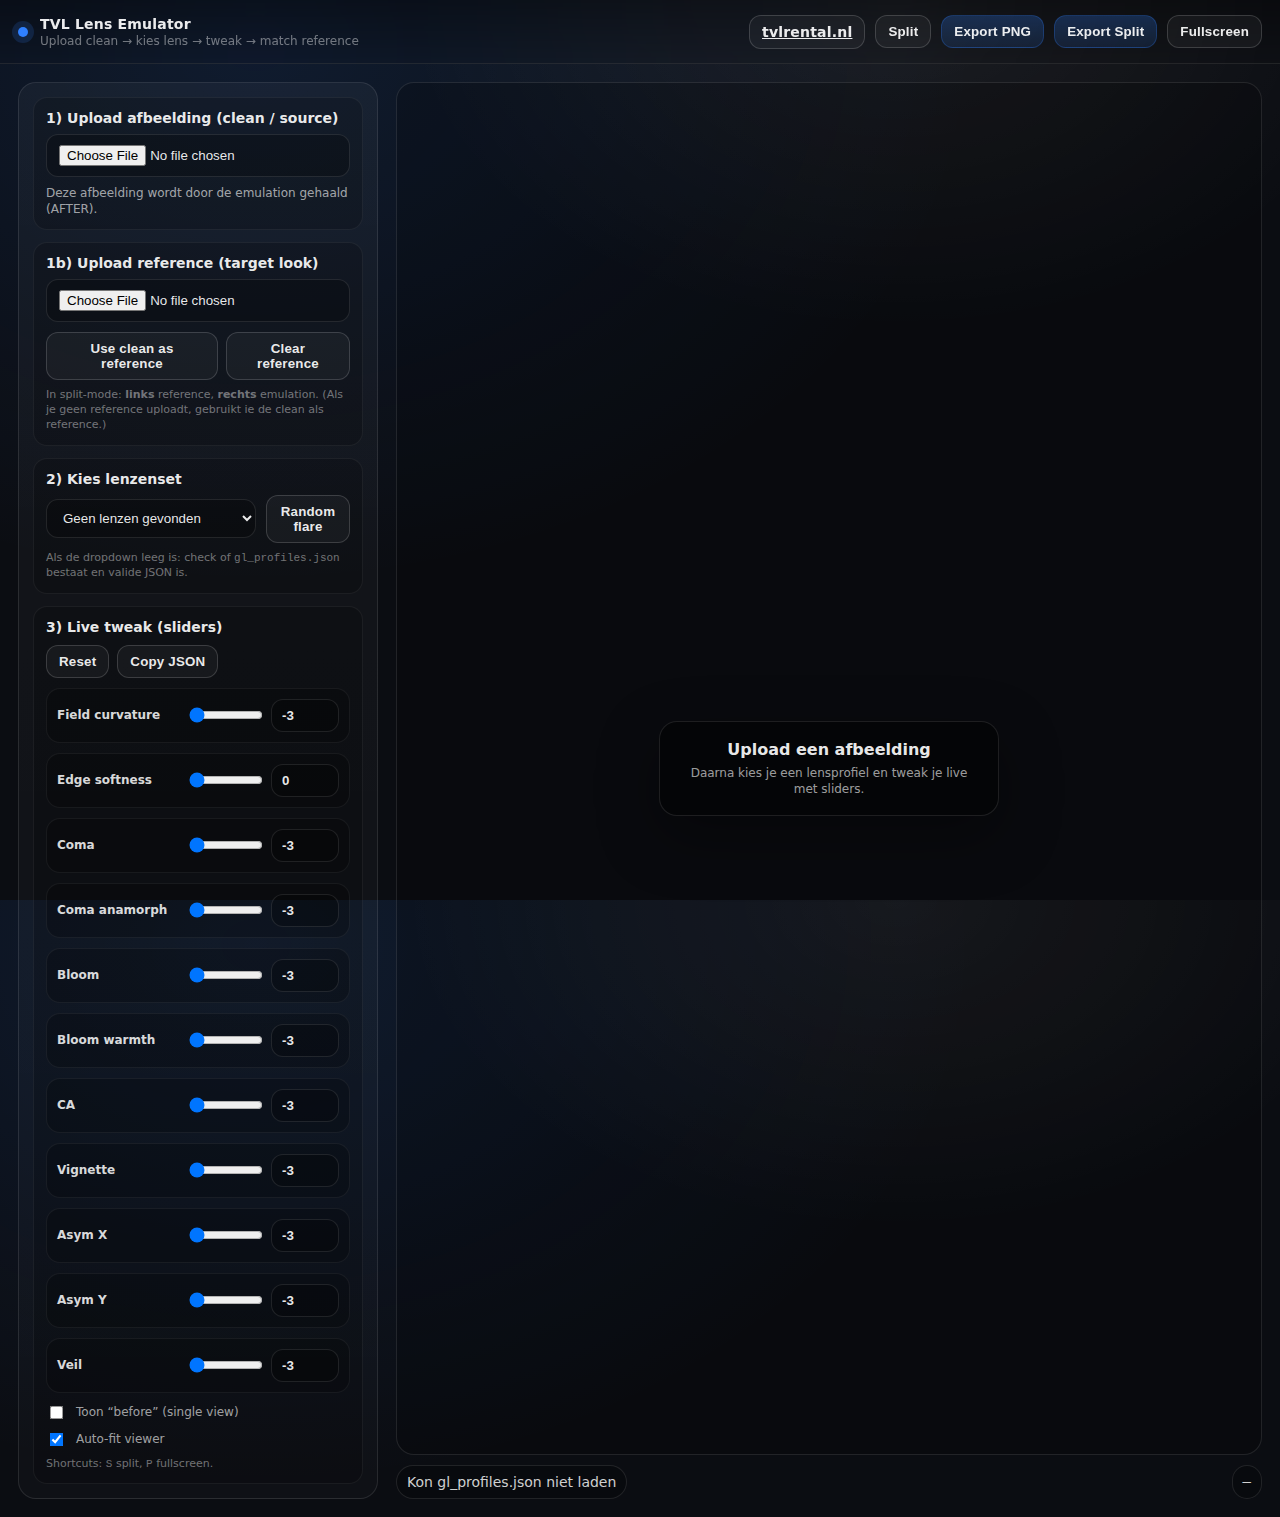
<file: index.html>
<!doctype html>
<html lang="nl">
<head>
  <meta charset="utf-8" />
  <meta name="viewport" content="width=device-width,initial-scale=1" />
  <title>TVL Lens Emulator</title>
  <link rel="stylesheet" href="styles.css" />
</head>
<body>
  <header class="topbar">
    <div class="brand">
      <div class="dot"></div>
      <div>
        <div class="title">TVL Lens Emulator</div>
        <div class="subtitle">Upload clean → kies lens → tweak → match reference</div>
      </div>
    </div>
    <div class="actions">
      <a class="btn ghost" href="https://tvlrental.nl" target="_blank" rel="noreferrer">tvlrental.nl</a>
      <button id="splitBtn" class="btn ghost" title="Split (Reference/After) (S)">Split</button>
      <button id="exportPng" class="btn">Export PNG</button>
      <button id="exportSplit" class="btn">Export Split</button>
      <button id="fullscreenBtn" class="btn ghost" title="Fullscreen (P)">Fullscreen</button>
    </div>
  </header>

  <main class="wrap">
    <section class="panel">
      <div class="block">
        <label class="label">1) Upload afbeelding (clean / source)</label>
        <input id="fileInput" type="file" accept="image/*" />
        <div class="hint">Deze afbeelding wordt door de emulation gehaald (AFTER).</div>
      </div>

      <div class="block">
        <label class="label">1b) Upload reference (target look)</label>
        <input id="refInput" type="file" accept="image/*" />
        <div class="row tinyActions">
          <button id="useCleanAsRef" class="btn ghost" title="Gebruik clean als reference">Use clean as reference</button>
          <button id="clearRef" class="btn ghost" title="Reference verwijderen">Clear reference</button>
        </div>
        <div class="hint small">In split-mode: <b>links</b> reference, <b>rechts</b> emulation. (Als je geen reference uploadt, gebruikt ie de clean als reference.)</div>
      </div>

      <div class="block">
        <label class="label">2) Kies lenzenset</label>
        <div class="row">
          <select id="presetSelect"></select>
          <button id="randomizeFlare" class="btn ghost" title="Randomiseer flare richting">Random flare</button>
        </div>
        <div class="hint small">Als de dropdown leeg is: check of <span class="mono">gl_profiles.json</span> bestaat en valide JSON is.</div>
      </div>

      <div class="block">
        <label class="label">3) Live tweak (sliders)</label>
        <div class="row tinyActions">
          <button id="resetParams" class="btn ghost" title="Reset naar preset">Reset</button>
          <button id="copyParams" class="btn ghost" title="Kopieer JSON naar klembord">Copy JSON</button>
        </div>

        <div id="paramsPanel" class="paramsPanel"></div>

        <div class="row toggles">
          <label class="toggle">
            <input id="showBefore" type="checkbox" />
            <span>Toon “before” (single view)</span>
          </label>
          <label class="toggle">
            <input id="autoFit" type="checkbox" checked />
            <span>Auto-fit viewer</span>
          </label>
        </div>

        <div class="hint small">
          Shortcuts: <span class="mono">S</span> split, <span class="mono">P</span> fullscreen.
        </div>
      </div>
    </section>

    <section class="viewer">
      <div class="viewerInner" id="viewerInner">
        <div class="stage" id="stage">
          <canvas id="canvas"></canvas>
          <canvas id="refCanvas" aria-hidden="true"></canvas>
          <div id="splitDivider" class="splitDivider" aria-hidden="true"></div>

          <div id="emptyState" class="empty">
            <div class="emptyBox">
              <div class="emptyTitle">Upload een afbeelding</div>
              <div class="emptyText">Daarna kies je een lensprofiel en tweak je live met sliders.</div>
            </div>
          </div>
        </div>
      </div>

      <div class="foot">
        <div class="pill" id="infoPill">Ready</div>
        <div class="pill mono" id="dimPill">—</div>
      </div>
    </section>
  </main>

  <script src="gl.js"></script>
  <script src="app.js"></script>
</body>
</html>
</file>
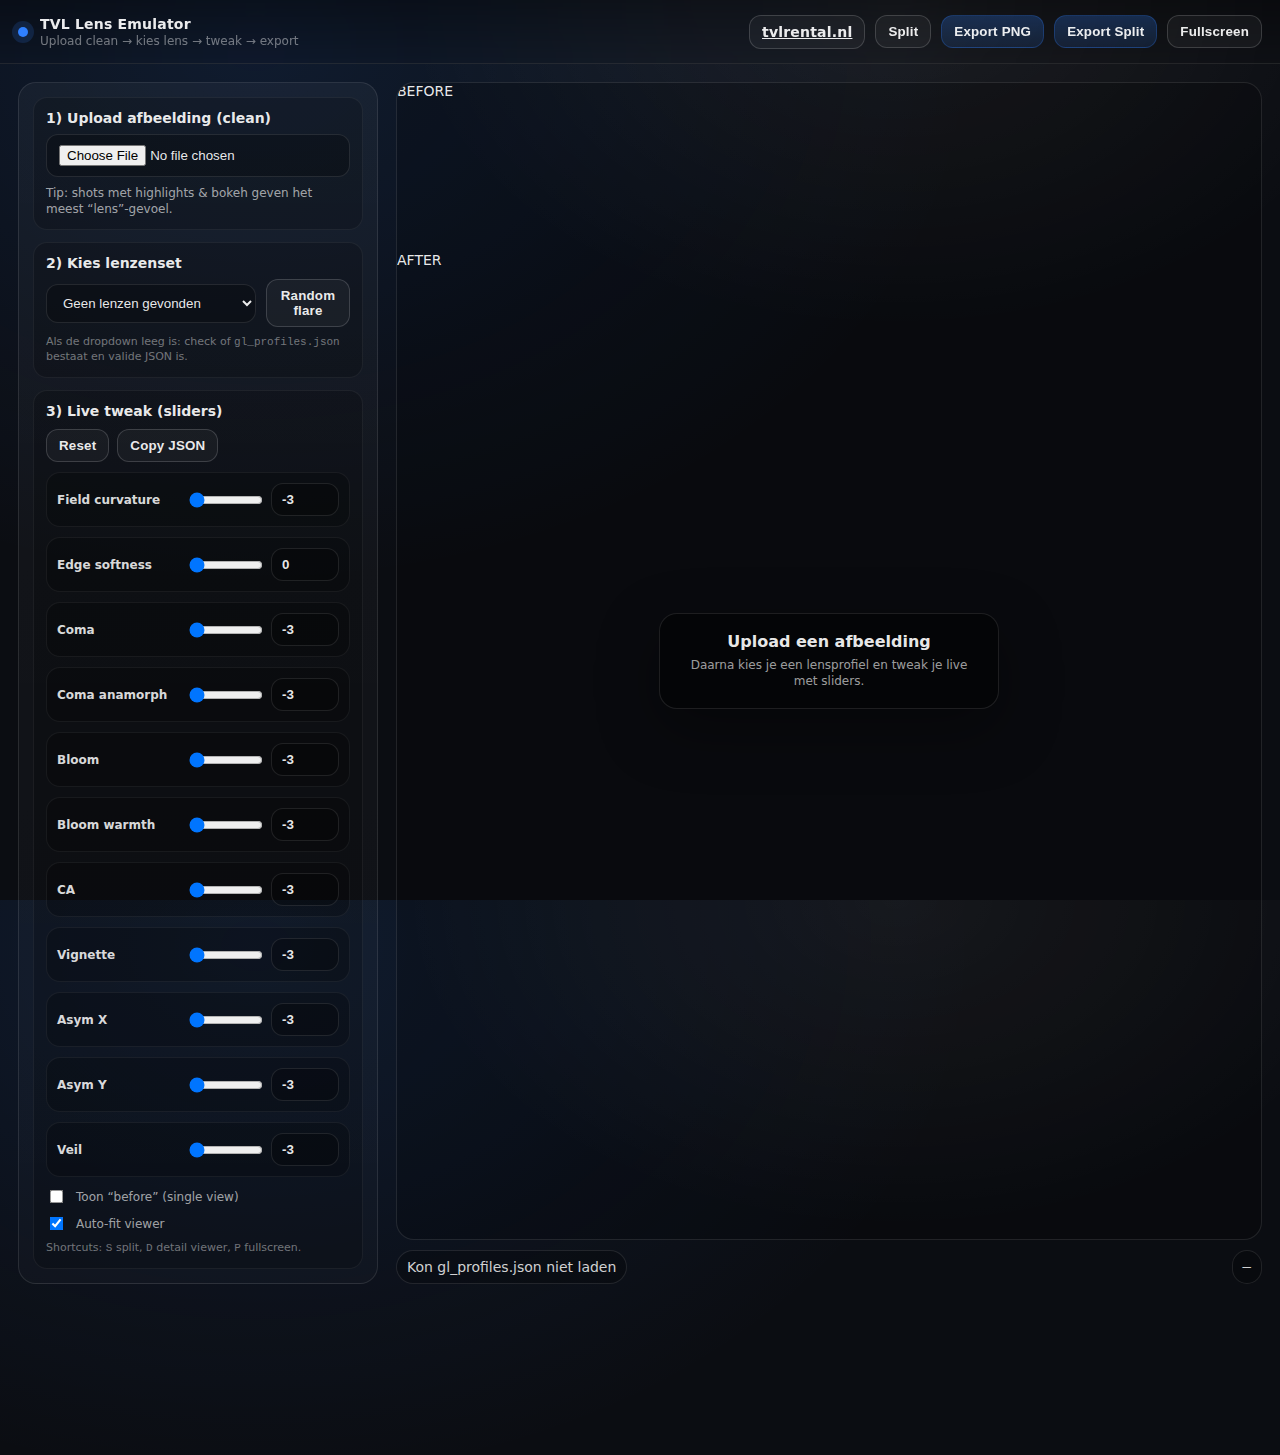
<file: index_v2.html>
<!doctype html>
<html lang="nl">
<head>
  <meta charset="utf-8" />
  <meta name="viewport" content="width=device-width,initial-scale=1" />
  <title>TVL Lens Emulator (MVP)</title>
  <link rel="stylesheet" href="styles.css" />
</head>
<body>
  <header class="topbar">
    <div class="brand">
      <div class="dot"></div>
      <div>
        <div class="title">TVL Lens Emulator</div>
        <div class="subtitle">Upload clean → kies lens → tweak → export</div>
      </div>
    </div>
    <div class="actions">
      <a class="btn ghost" href="https://tvlrental.nl" target="_blank" rel="noreferrer">tvlrental.nl</a>
      <button id="splitBtn" class="btn ghost" title="Split-screen before/after (S)">Split</button>
      <button id="exportPng" class="btn">Export PNG</button>
      <button id="exportSplit" class="btn">Export Split</button>
      <button id="fullscreenBtn" class="btn ghost">Fullscreen</button>
    </div>
  </header>

  <main class="wrap">
    <section class="panel">
      <div class="block">
        <label class="label">1) Upload afbeelding (clean)</label>
        <input id="fileInput" type="file" accept="image/*" />
        <div class="hint">Tip: shots met highlights & bokeh geven het meest “lens”-gevoel.</div>
      </div>

      <div class="block">
        <label class="label">2) Kies lenzenset</label>
        <div class="row">
          <select id="presetSelect"></select>
          <button id="randomizeFlare" class="btn ghost" title="Randomiseer flare richting">Random flare</button>
        </div>
        <div class="hint small">Als de dropdown leeg is: check of <span class="mono">gl_profiles.json</span> bestaat en valide JSON is.</div>
      </div>

      <div class="block">
        <label class="label">3) Live tweak (sliders)</label>

        <div class="row tinyActions">
          <button id="resetParams" class="btn ghost" title="Reset naar preset">Reset</button>
          <button id="copyParams" class="btn ghost" title="Kopieer JSON naar klembord">Copy JSON</button>
        </div>

        <div id="paramsPanel" class="paramsPanel"></div>

        <div class="row toggles">
          <label class="toggle">
            <input id="showBefore" type="checkbox" />
            <span>Toon “before” (single view)</span>
          </label>
          <label class="toggle">
            <input id="autoFit" type="checkbox" checked />
            <span>Auto-fit viewer</span>
          </label>
        </div>

        <div class="hint small">
          Shortcuts: <span class="mono">S</span> split, <span class="mono">D</span> detail viewer, <span class="mono">P</span> fullscreen.
        </div>
      </div>
    </section>

    <section class="viewer">
      <div class="viewerInner splitOff" id="viewerInner">
        <div class="splitWrap" id="splitWrap">
          <div class="splitPane">
            <div class="splitLabel">BEFORE</div>
            <canvas id="beforeCanvas"></canvas>
          </div>

          <div class="splitDivider" aria-hidden="true"></div>

          <div class="splitPane">
            <div class="splitLabel">AFTER</div>
            <canvas id="canvas"></canvas>
          </div>
        </div>

        <div id="emptyState" class="empty">
          <div class="emptyBox">
            <div class="emptyTitle">Upload een afbeelding</div>
            <div class="emptyText">Daarna kies je een lensprofiel en tweak je live met sliders.</div>
          </div>
        </div>
      </div>
      <div class="foot">
        <div class="pill" id="infoPill">Ready</div>
        <div class="pill mono" id="dimPill">—</div>
      </div>
    </section>
  </main>

  <div id="detailOverlay" class="detail hidden">
    <canvas id="detailBefore"></canvas>
    <canvas id="detailAfter"></canvas>
  </div>

  <script src="gl.js"></script>
  <script src="app.js"></script>
</body>
</html>
</file>
<file: styles.css>
:root{
  --bg:#0b0d12;
  --panel:#0f121a;
  --panel2:#0c0f16;
  --text:rgba(255,255,255,.92);
  --muted:rgba(255,255,255,.62);
  --muted2:rgba(255,255,255,.42);
  --line:rgba(255,255,255,.10);
  --line2:rgba(255,255,255,.16);
  --btn:#1e2a44;
  --btn2:#142038;
  --accent:#2f80ff;
  --good:#64ff9f;
}

*{ box-sizing:border-box; }
html,body{ height:100%; }
body{
  margin:0;
  background: radial-gradient(1200px 900px at 20% 5%, rgba(47,128,255,.12), transparent 60%),
              radial-gradient(900px 600px at 70% 0%, rgba(255,255,255,.07), transparent 55%),
              var(--bg);
  color:var(--text);
  font: 14px ui-sans-serif, system-ui, -apple-system, Segoe UI, Roboto, Arial;
}

.topbar{
  height:64px;
  padding:0 18px;
  display:flex;
  align-items:center;
  justify-content:space-between;
  border-bottom:1px solid var(--line);
  background: linear-gradient(to bottom, rgba(0,0,0,.35), rgba(0,0,0,.05));
  position:sticky;
  top:0;
  z-index:50;
  backdrop-filter: blur(10px);
}

.brand{ display:flex; align-items:center; gap:12px; }
.dot{
  width:10px; height:10px; border-radius:50%;
  background: var(--accent);
  box-shadow: 0 0 0 6px rgba(47,128,255,.16);
}
.title{ font-weight:800; letter-spacing:.2px; }
.subtitle{ color:var(--muted2); font-size:12px; margin-top:2px; }

.actions{ display:flex; align-items:center; gap:10px; }

.btn{
  background: linear-gradient(to bottom, rgba(47,128,255,.25), rgba(47,128,255,.12));
  border:1px solid rgba(47,128,255,.25);
  color:var(--text);
  padding:8px 12px;
  border-radius:12px;
  cursor:pointer;
  font-weight:700;
  letter-spacing:.2px;
}
.btn:hover{ filter: brightness(1.08); }
.btn:active{ transform: translateY(1px); }

.btn.ghost{
  background: rgba(255,255,255,.04);
  border:1px solid var(--line2);
}

.wrap{
  display:grid;
  grid-template-columns: 360px 1fr;
  gap:18px;
  padding:18px;
}

.panel{
  background: linear-gradient(to bottom, rgba(255,255,255,.04), rgba(255,255,255,.02));
  border:1px solid var(--line);
  border-radius:18px;
  padding:14px;
  min-height: calc(100vh - 64px - 36px);
}

.block{ padding:12px; border-radius:14px; background: rgba(0,0,0,.18); border:1px solid rgba(255,255,255,.06); }
.block + .block{ margin-top:12px; }

.label{ display:block; font-weight:900; margin-bottom:8px; }
.hint{ color:var(--muted); font-size:12px; margin-top:8px; line-height:1.35; }
.hint.small{ color:var(--muted2); font-size:11px; }
.mono{ font-family: ui-monospace, SFMono-Regular, Menlo, Monaco, Consolas, "Liberation Mono", "Courier New", monospace; }

.row{ display:flex; align-items:center; gap:10px; }
.row.tinyActions{ gap:8px; margin:10px 0 8px; }

select, input[type="file"]{
  width:100%;
  background: rgba(0,0,0,.25);
  border:1px solid rgba(255,255,255,.10);
  color:var(--text);
  padding:10px 12px;
  border-radius:12px;
}

.paramsPanel{
  display:flex;
  flex-direction:column;
  gap:10px;
  margin-top:10px;
}

.paramRow{
  display:grid;
  grid-template-columns: 120px 1fr 68px;
  gap:10px;
  align-items:center;
  padding:10px;
  border-radius:14px;
  background: rgba(0,0,0,.22);
  border:1px solid rgba(255,255,255,.06);
}
.paramRow label{ color:rgba(255,255,255,.86); font-weight:800; font-size:12px; }

.paramRow input[type="range"]{ width:100%; }
.paramRow input[type="number"]{
  width:68px;
  padding:8px 10px;
  border-radius:12px;
  background: rgba(0,0,0,.25);
  border:1px solid rgba(255,255,255,.10);
  color:var(--text);
  font-weight:700;
}

.toggles{ margin-top:10px; flex-direction:column; align-items:flex-start; gap:8px; }
.toggle{ display:flex; align-items:center; gap:10px; color:var(--muted); font-size:12px; }
.toggle input{ transform: scale(1.05); }

.viewer{
  display:flex;
  flex-direction:column;
  min-height: calc(100vh - 64px - 36px);
}

.viewerInner{
  flex:1;
  border-radius:18px;
  border:1px solid var(--line);
  background: rgba(0,0,0,.18);
  position:relative;
  overflow:hidden;
}

.stage{
  position:absolute;
  inset:0;
  display:flex;
  align-items:center;
  justify-content:center;
}

#canvas, #refCanvas{
  position:absolute;
  top:50%;
  left:50%;
  transform: translate(-50%, -50%);
  /* preserve aspect ratio */
  width:auto;
  height:auto;
  max-width:100%;
  max-height:100%;
  image-rendering:auto;
}

#refCanvas{
  display:none;
  pointer-events:none;
}

.splitDivider{
  position:absolute;
  top:0; bottom:0;
  left:50%;
  width:2px;
  background: rgba(255,255,255,.85);
  box-shadow: 0 0 0 1px rgba(0,0,0,.55);
  display:none;
  pointer-events:none;
}

.viewerInner.splitOn #refCanvas{ display:block; clip-path: inset(0 50% 0 0); }
.viewerInner.splitOn #canvas{ clip-path: inset(0 0 0 50%); }
.viewerInner.splitOn .splitDivider{ display:block; }

.empty{
  position:absolute;
  inset:0;
  display:flex;
  align-items:center;
  justify-content:center;
  pointer-events:none;
}
.emptyBox{
  background: rgba(0,0,0,.45);
  border:1px solid rgba(255,255,255,.10);
  border-radius:18px;
  padding:18px 18px;
  text-align:center;
  max-width:340px;
  box-shadow: 0 20px 60px rgba(0,0,0,.35);
}
.emptyTitle{ font-weight:900; font-size:16px; }
.emptyText{ margin-top:6px; color:var(--muted); font-size:12px; line-height:1.35; }

.foot{
  display:flex;
  justify-content:space-between;
  gap:10px;
  padding-top:10px;
}

.pill{
  padding:8px 10px;
  border-radius:999px;
  border:1px solid rgba(255,255,255,.10);
  background: rgba(0,0,0,.22);
  color: rgba(255,255,255,.82);
}

@media (max-width: 980px){
  .wrap{ grid-template-columns: 1fr; }
  .panel{ min-height:auto; }
  .viewer{ min-height: 60vh; }
}
</file>
